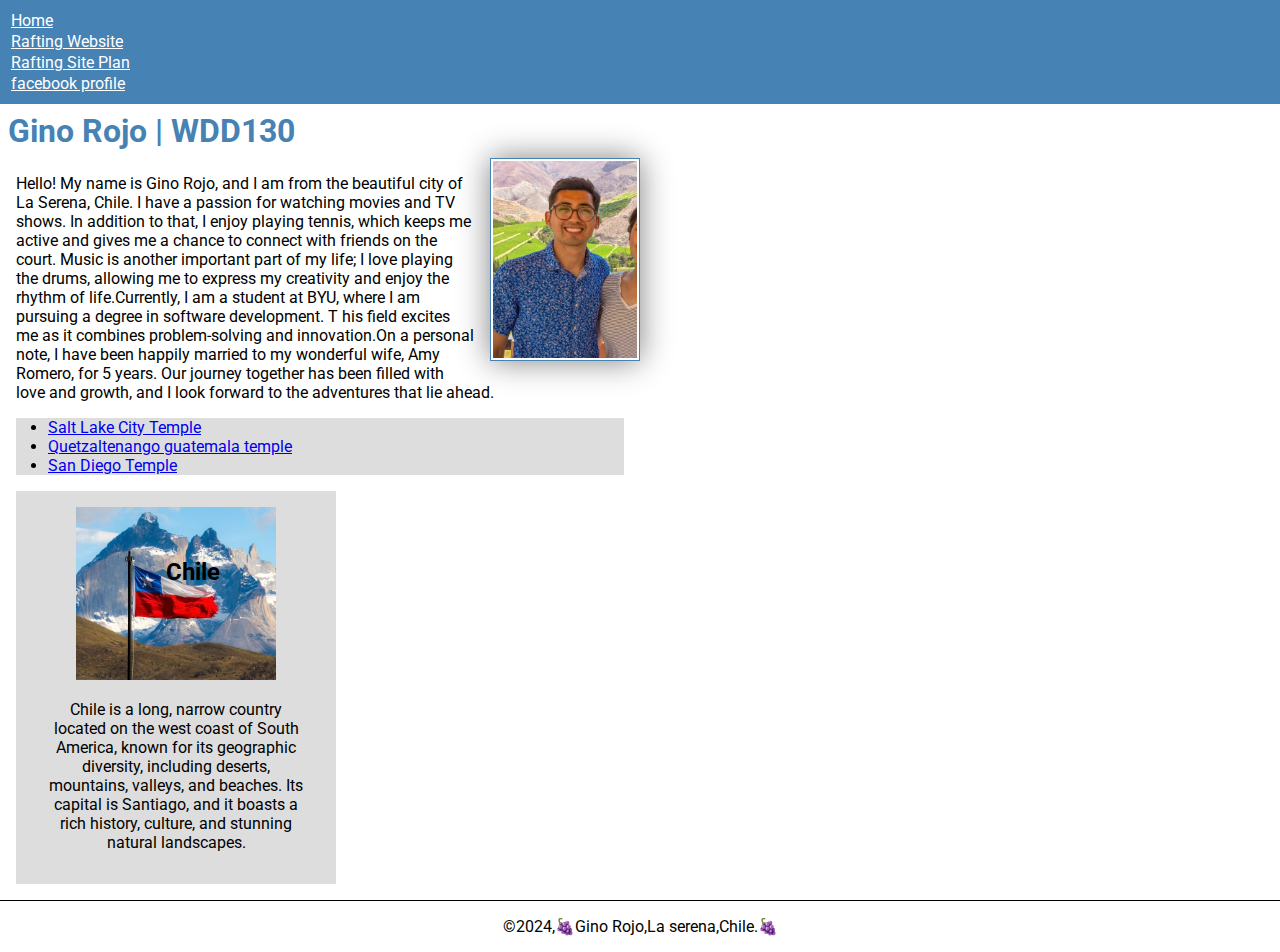
<file: index.html>
<!DOCTYPE html>
<html lang="en">

<head>
    <meta charset="UTF-8">
    <meta name="viewport" content="width=device-width, initial-scale=1.0">
    <title>Gino Rojo | WDD130</title>
    <meta name="description" content="Gino Rojo,wdd130,introduction of myself ">
    <meta name="author" content="Gino Rojo">
    <link rel="stylesheet" href="styles/styles.css">
    <link rel="preconnect" href="https://fonts.googleapis.com">
    <link rel="preconnect" href="https://fonts.gstatic.com" crossorigin>
    <link href="https://fonts.googleapis.com/css2?family=Roboto:i&display=swap" rel="stylesheet">
    
</head>

<body>
    <header>
        <nav>
            <a href="#">Home</a>
            <a href="https://ginorojo.github.io/wdd130/wwr/about.html">Rafting Website</a>
            <a href="wwr/site-plan-rafting.html">Rafting Site Plan</a>
            <a href="https://www.facebook.com/share/z1CwRTjZQ7RRvPzu/?mibextid=LQQJ4d">facebook profile</a>
        </nav>
    </header>
    <main>
        <h1>Gino Rojo | WDD130</h1>
        <img src="images/profile.jpg" widht="200" alt="Hello,my name is Gino Rojo">
        <p>Hello! My name is Gino Rojo, and I am from the beautiful city of La Serena, Chile.
         I have a passion for watching movies and TV shows. In addition to that, I enjoy playing tennis,
         which keeps me active and gives me a chance to connect with friends on the court. Music is another important part of my life; I love playing the drums, 
         allowing me to express my creativity and enjoy the rhythm of life.Currently, I am a student at BYU, where I am pursuing a degree in software development. 
T        his field excites me as it combines problem-solving and innovation.On a personal note, I have been happily married to my wonderful wife, Amy Romero, for 5 years. 
         Our journey together has been filled with love and growth, and I look forward to the adventures that lie ahead.</p>

        <ul class="box indent">
            <li><a href="https://www.churchofjesuschrist.org/temples/details/salt-lake-temple?lang=eng" target="_blank">Salt Lake City Temple </a></li>
            <li><a href="https://www.churchofjesuschrist.org/temples/details/quetzaltenango-guatemala-temple?lang=eng" target="_blank">Quetzaltenango guatemala temple</a></li>
            <li><a href="https://www.churchofjesuschrist.org/temples/details/san-diego-california-temple?lang=eng" target="_blank">San Diego Temple </a></li>
            

        </ul>
    </main>
    <aside class="box">
        <h2>Chile</h2>
        <img src="images/chilewdd130.jpg" alt="Torres del Paine" width="200">
        <p>Chile is a long, narrow country located on the west coast of South America, known for its geographic diversity, 
        including deserts, mountains, valleys, and beaches. Its capital is Santiago, and it boasts a rich history, 
        culture, and stunning natural landscapes.</p>
    </aside>
    <footer>
        <p>©2024,🍇Gino Rojo,La serena,Chile.🍇</p>
    </footer>
</body>
    <!-- 07/10/2024 -->
</html>
</file>
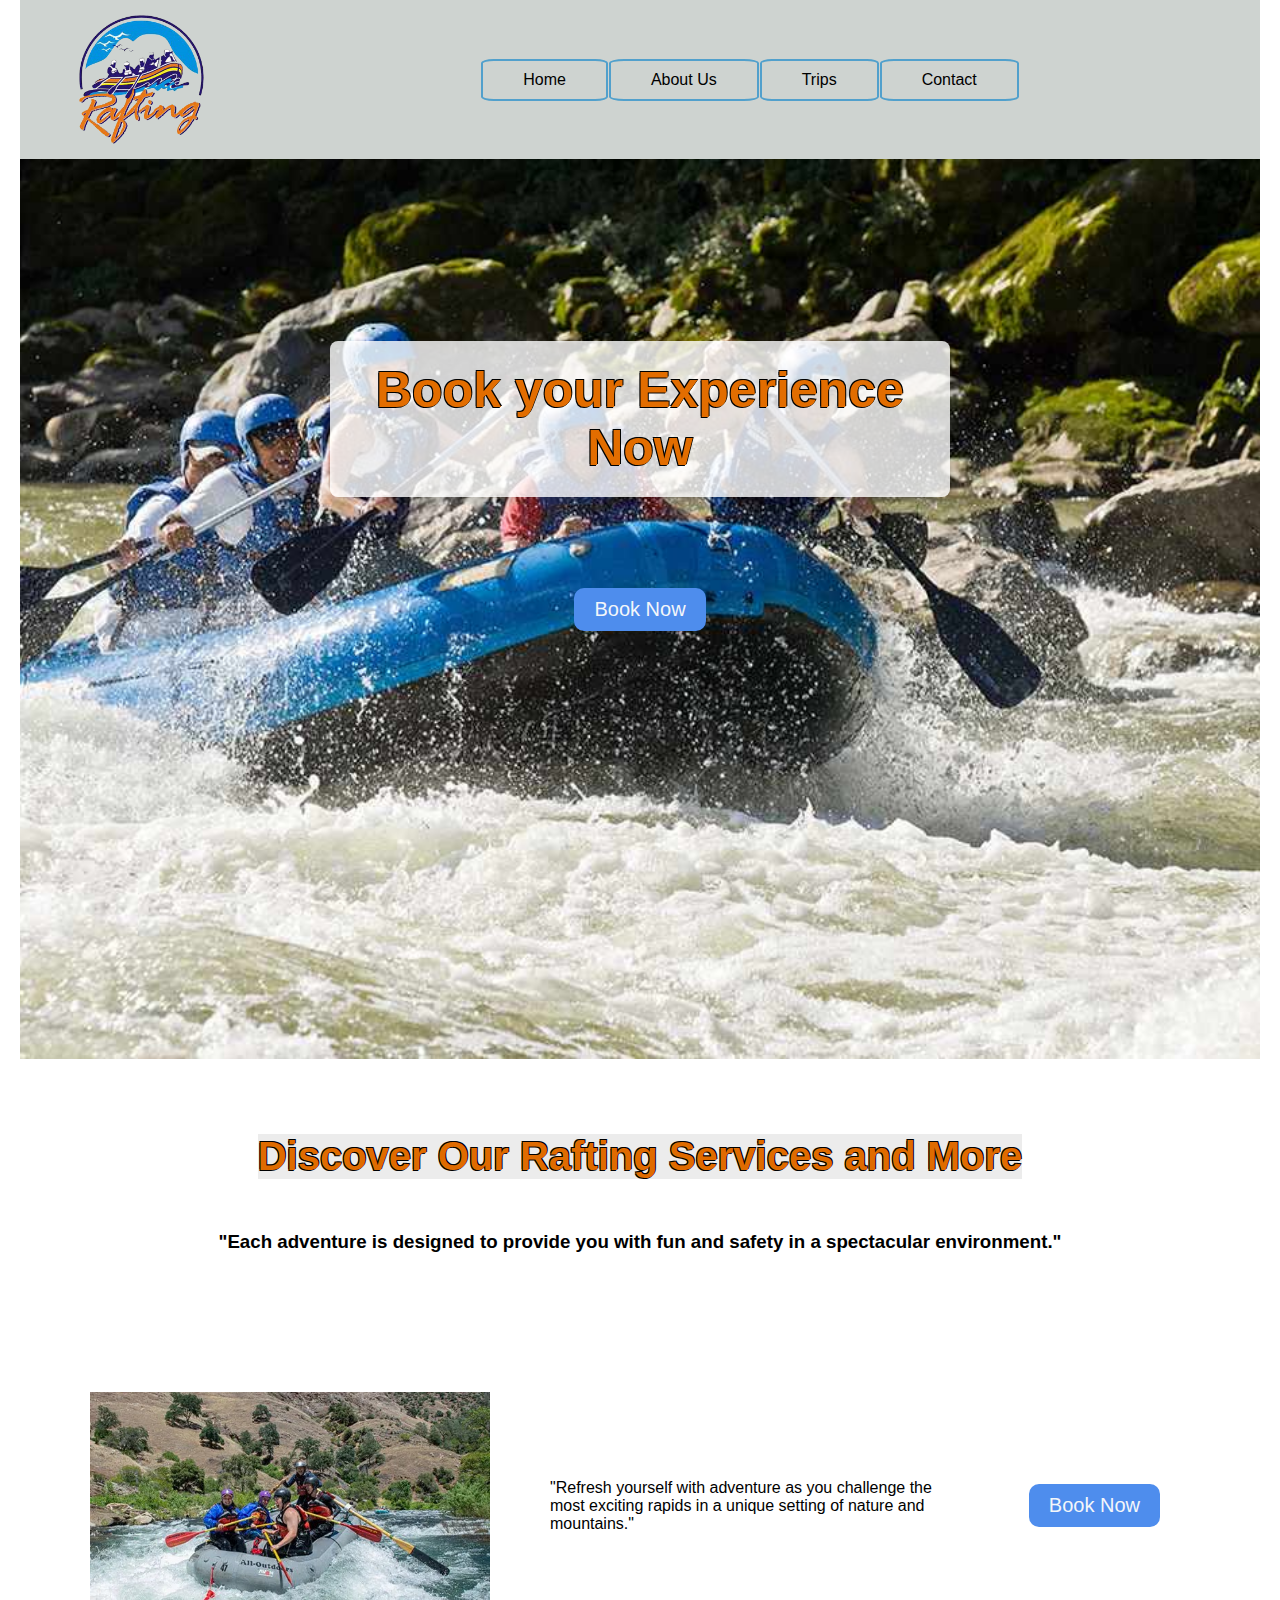
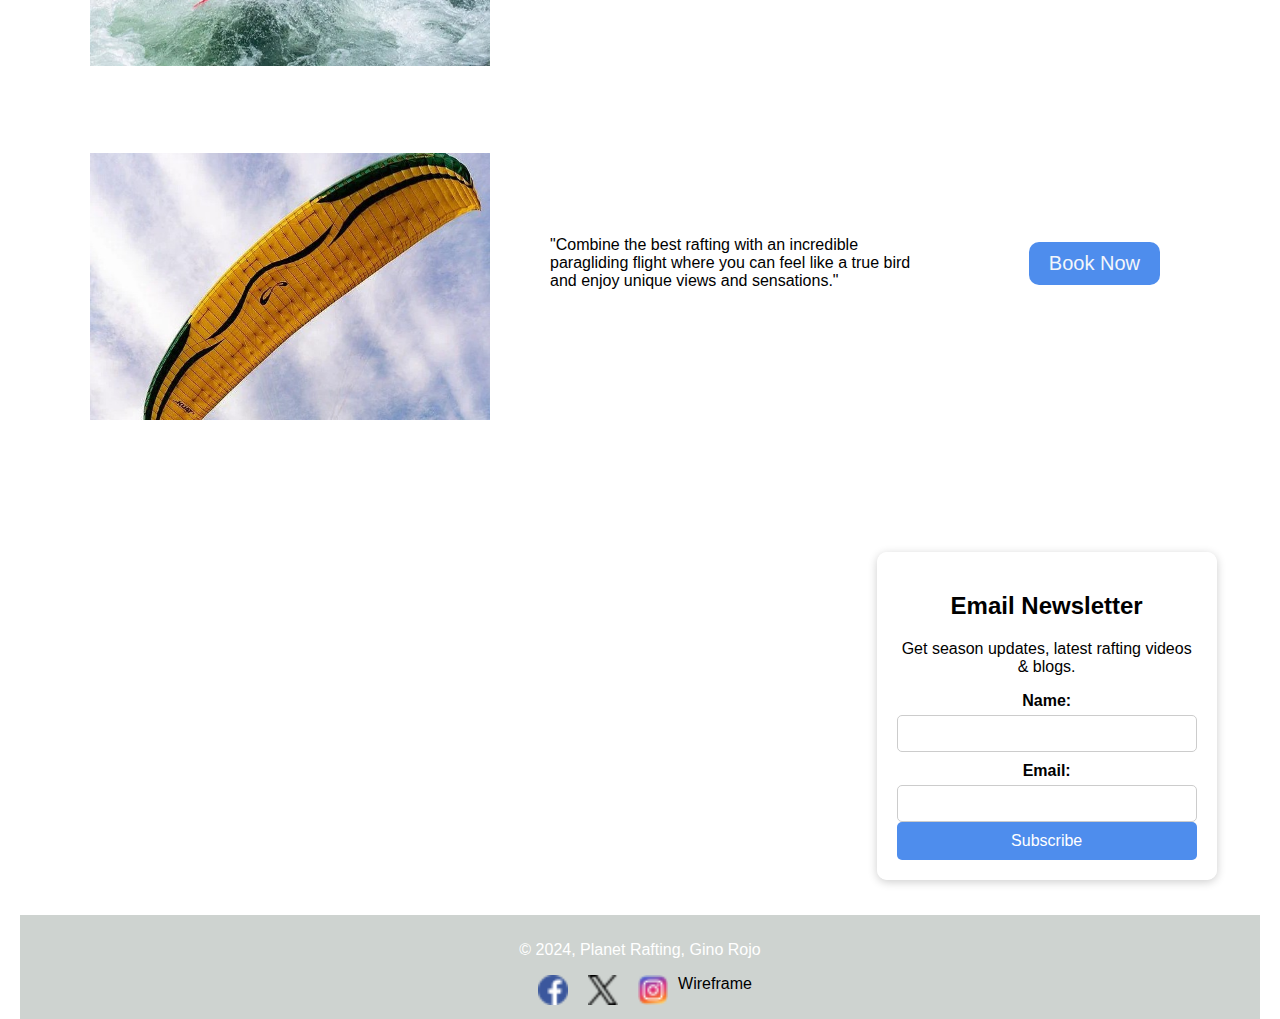
<file: wwr/index.html>
<!DOCTYPE html>
<html lang="en">
<head>
    <meta charset="UTF-8">
    <meta name="viewport" content="width=device-width, initial-scale=1.0">
    <title>Home - Planet Rafting</title>
    <meta name="description" content="Embark on an exciting rafting adventure and discover the beauty of nature while enjoying the adrenaline. Book your trip today and experience the thrill!">
    <meta name="author" content="Gino Rojo">

    <link rel="stylesheet" href="styles/rafting.css">
    <link rel="preconnect" href="https://fonts.googleapis.com">
    <link rel="preconnect" href="https://fonts.gstatic.com" crossorigin>
    <link href="https://fonts.googleapis.com/css2?family=Montserrat:ital,wght@0,100..900;1,100..900&display=swap" rel="stylesheet">
</head>
<body>
    <header>
        <div class="container1">
            <img src="images/rafinglogo.png" width="200" alt="Planet Rafting logo">
            <div class="flex-container-links">
                <nav>
                    <ul>
                        <li><a href="index.html">Home</a></li>
                        <li><a href="about.html">About Us</a></li>
                        <li><a href="trips.html">Trips</a></li>
                        <li><a href="contact.html">Contact</a></li>
                    </ul>
                </nav>
            </div>
        </div>
    </header>

    <main>
        <div class="hero">
            <img src="images/hero(2).jpg" alt="Scenic view of rafting">
            <div class="title-hero">
                <h1>Book your Experience Now</h1>
                <ul class="link-book">
                    <li><a href="trips.html">Book Now</a></li>
                </ul>
            </div>
        </div>

        <section>
            <div class="titles">
                <h2>Discover Our Rafting Services and More</h2>
                <h3>"Each adventure is designed to provide you with fun and safety in a spectacular environment."</h3>
            </div>
        </section>

        <div>
            <div class="trips-grid"> 
                <div class="index1">
                    <img src="images/index1.jpg" alt="rafting">
                </div>
                <div class="description-index1">
                    <p>"Refresh yourself with adventure as you challenge the most exciting rapids in a unique setting of nature and mountains."</p>
                </div>
                <ul class="link-book1">
                    <li><a href="trips.html">Book Now</a></li>
                </ul>
        
                <div class="index2">
                    <img src="images/index2.jpg" alt="parapente">
                </div>
                <div class="description-index2">
                    <p>"Combine the best rafting with an incredible paragliding flight where you can feel like a true bird and enjoy unique views and sensations."</p>
                </div>
                <ul class="link-book2">
                    <li><a href="trips.html">Book Now</a></li>      
                </ul>
            </div>
        </div>
        <section>
            <div class="grid-container"> 
                <div class="form-container">
                    <h2>Email Newsletter</h2>
                    <p>Get season updates, latest rafting videos & blogs.</p>
                    <form action="#" method="POST">
                        <label for="name">Name:</label>
                        <input type="text" id="name" name="name" required>

                        <label for="email">Email:</label>
                        <input type="email" id="email" name="email" required>
                        
                        <button type="submit" class="submit-button">Subscribe</button>
                    </form>
                </div>
            </div>
        </section>
    </main>
    <footer>
        <p>&copy; 2024, Planet Rafting, Gino Rojo</p>
        <nav class="sociallinks">
            <a href="https://facebook.com">
                <img src="images/facebook.png" alt="Facebook logo">
            </a>
            <a href="https://twitter.com">
                <img src="images/twiter.png" alt="Twitter logo">
            </a>
            <a href="https://instagram.com">
                <img src="images/instagram.png" alt="Instagram logo">
            </a>
            <a href="https://app.moqups.com/s09Nw5PIODQzaQExRyfHDSuscr9YP9DH/view/page/a71796713" target="_blank">
                Wireframe
            </a>
        </nav>
    </footer>
</body>
</html>
</file>
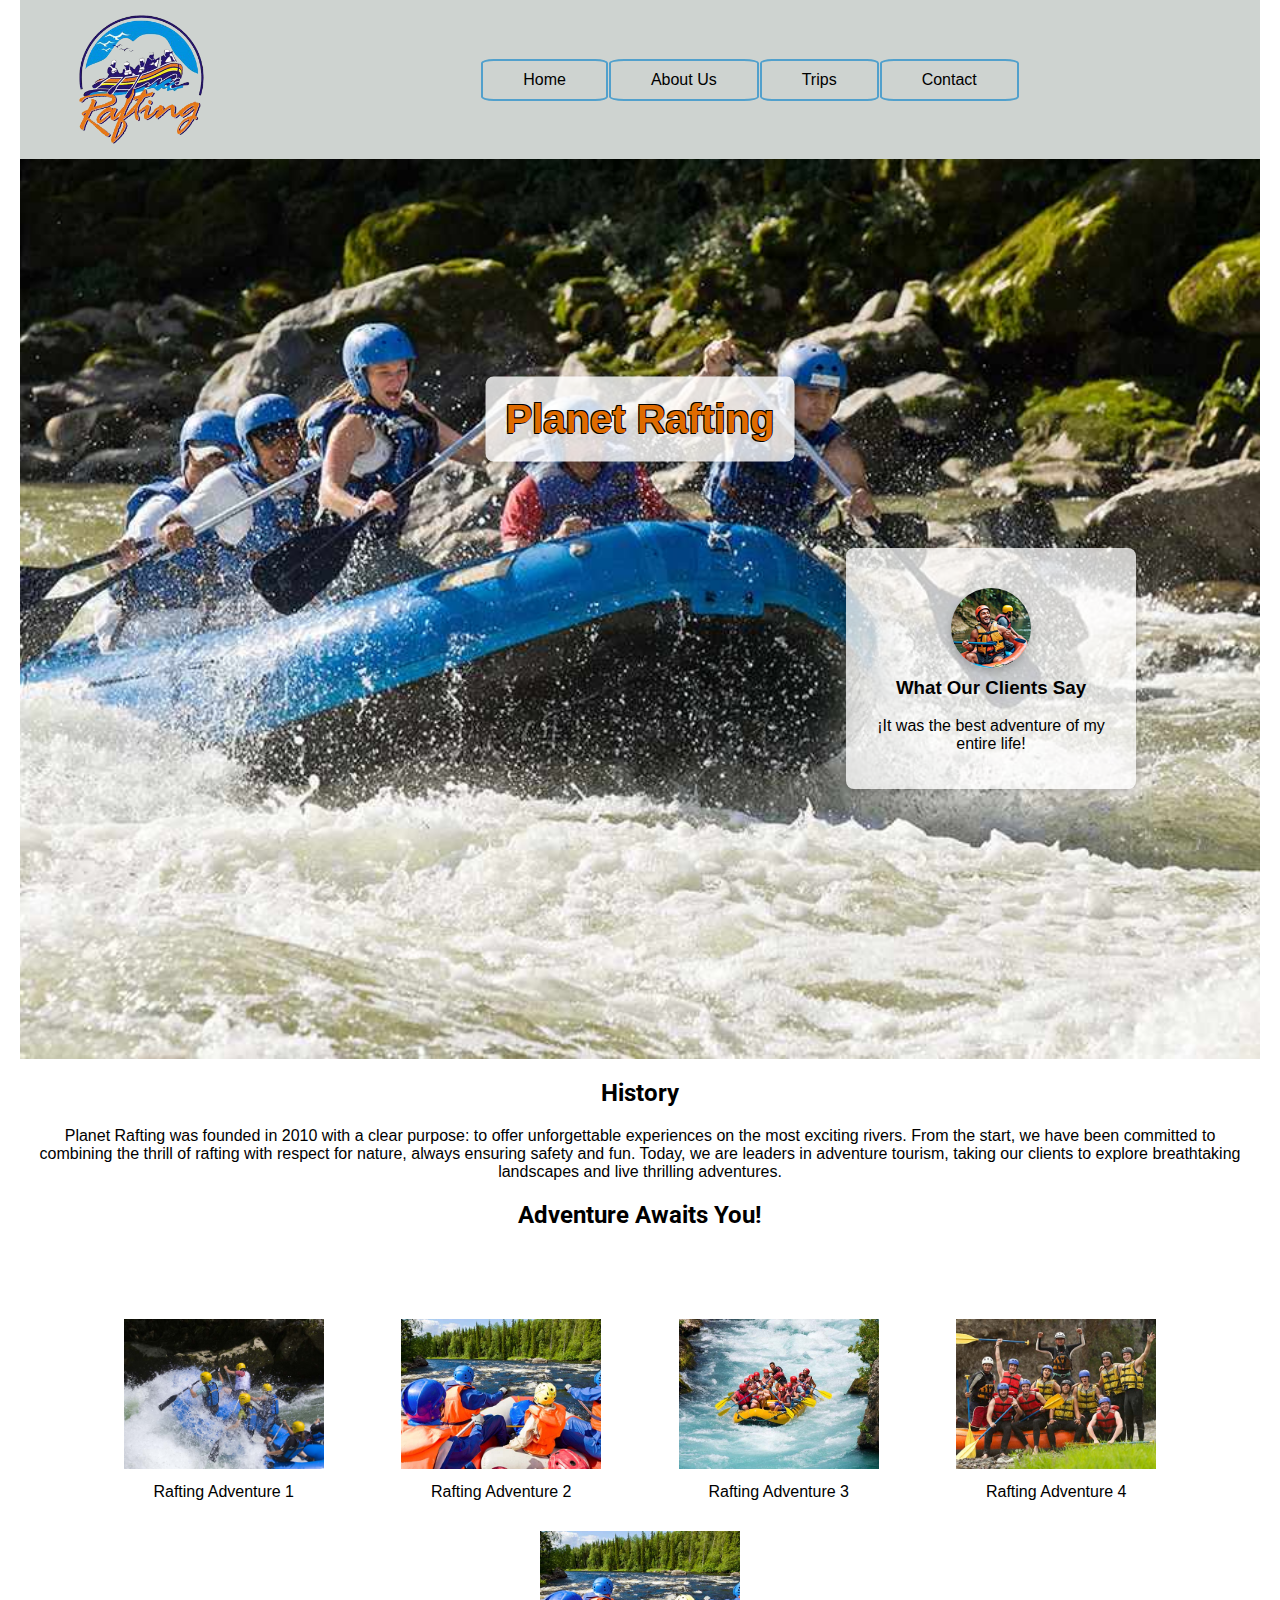
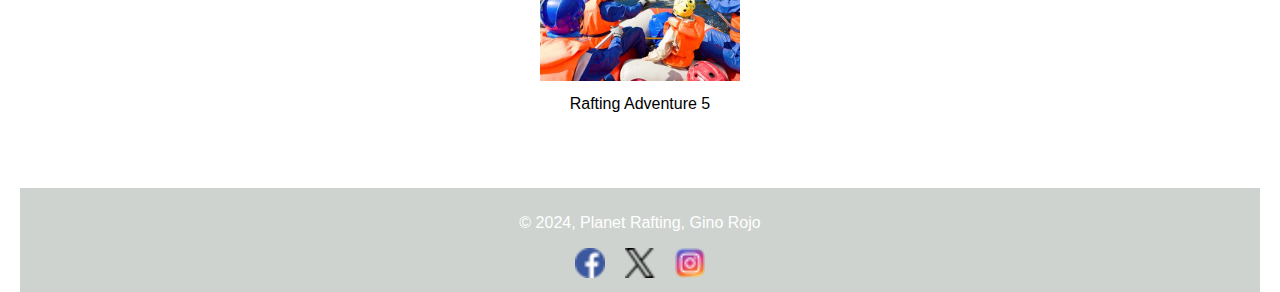
<file: wwr/about.html>
<!DOCTYPE html>
<html lang="en">
<head>
    <meta charset="UTF-8">
    <meta name="viewport" content="width=device-width, initial-scale=1.0">
    <title>Planet Rafting - About Us</title>
    <meta name="description" content="Planet Rafting offers exciting river adventures. Learn more about us and our history on our 'About Us' page">
    <meta name="author" content="Gino Rojo">

    <link rel="stylesheet" href="styles/rafting.css">
    <link rel="preconnect" href="https://fonts.googleapis.com">
    <link rel="preconnect" href="https://fonts.gstatic.com" crossorigin>
    <link href="https://fonts.googleapis.com/css2?family=Roboto:wght@100;400&display=swap" rel="stylesheet">
    <link href="https://fonts.googleapis.com/css2?family=Mate:ital@0;1&family=Roboto:ital,wght@0,100;0,300;0,400;0,500;0,700;0,900;1,100;1,300;1,400;1,500;1,700;1,900&display=swap" rel="stylesheet">
    
</head>
<body>
    <header>
        <div class="container1">
            <img src="images/rafinglogo.png" width="200" alt="Planet Rafting logo">
            <div class="flex-container-links"> <!-- Cambié a minúsculas para la convención de nombres -->
                <nav>
                    <ul>
                        <li><a href="index.html">Home</a></li>
                        <li><a href="about.html">About Us</a></li>
                        <li><a href="trips.html">Trips</a></li>
                        <li><a href="contact.html">Contact</a></li>
                    </ul>
                </nav>
            </div> <!-- Cerrando el div flex-container-links correctamente -->
        </div> <!-- Cerrando el div container1 -->
    </header>
    
    <main>
        <div class="hero">
            <img src="images/hero(2).jpg" alt="Scenic view of rafting">
            <h1>Planet Rafting</h1>
            <article>
                <img src="images/cliente(1).jpg" alt="Happy client enjoying rafting">
                <h3>What Our Clients Say</h3>
                <p>¡It was the best adventure of my entire life!</p>
            </article>
        </div>
        
        <section>
            <h2>History</h2>
            <p>Planet Rafting was founded in 2010 with a clear purpose: to offer unforgettable experiences on the most exciting rivers. 
               From the start, we have been committed to combining the thrill of rafting with respect for nature, 
               always ensuring safety and fun. Today, we are leaders in adventure tourism, taking our clients to explore
               breathtaking landscapes and live thrilling adventures.</p>
        </section>

        <section class="adventure">
            <h2>Adventure Awaits You!</h2>
            <div class="adventure-container"> <!-- Contenedor Flex -->
                <figure class="adventure-item">
                    <img src="images/rafting5.jpg" alt="Rafting adventure 1">
                    <figcaption>Rafting Adventure 1</figcaption>
                </figure>
                <figure class="adventure-item">
                    <img src="images/rafting2.jpg" alt="Rafting adventure 2">
                    <figcaption>Rafting Adventure 2</figcaption>
                </figure>
                <figure class="adventure-item">
                    <img src="images/rafting3.jpg" alt="Rafting adventure 3">
                    <figcaption>Rafting Adventure 3</figcaption>
                </figure>
                <figure class="adventure-item">
                    <img src="images/rafting4.jpg" alt="Rafting adventure 4">
                    <figcaption>Rafting Adventure 4</figcaption>
                </figure>
                <figure class="adventure-item">
                    <img src="images/rafting2.jpg" alt="Rafting adventure 5">
                    <figcaption>Rafting Adventure 5</figcaption>
                </figure>
            </div>
        </section>
    </main>
    
    <footer>
        <p>&copy; 2024, Planet Rafting, Gino Rojo</p>
        <nav class="sociallinks">
            <a href="https://facebook.com">
                <img src="images/facebook.png" alt="Facebook logo">
            </a>
            <a href="https://twitter.com">
                <img src="images/twiter.png" alt="Twitter logo">
            </a>
            <a href="https://instagram.com">
                <img src="images/instagram.png" alt="Instagram logo">
            </a>
        </nav>
    </footer>
</body>
</html>
</file>
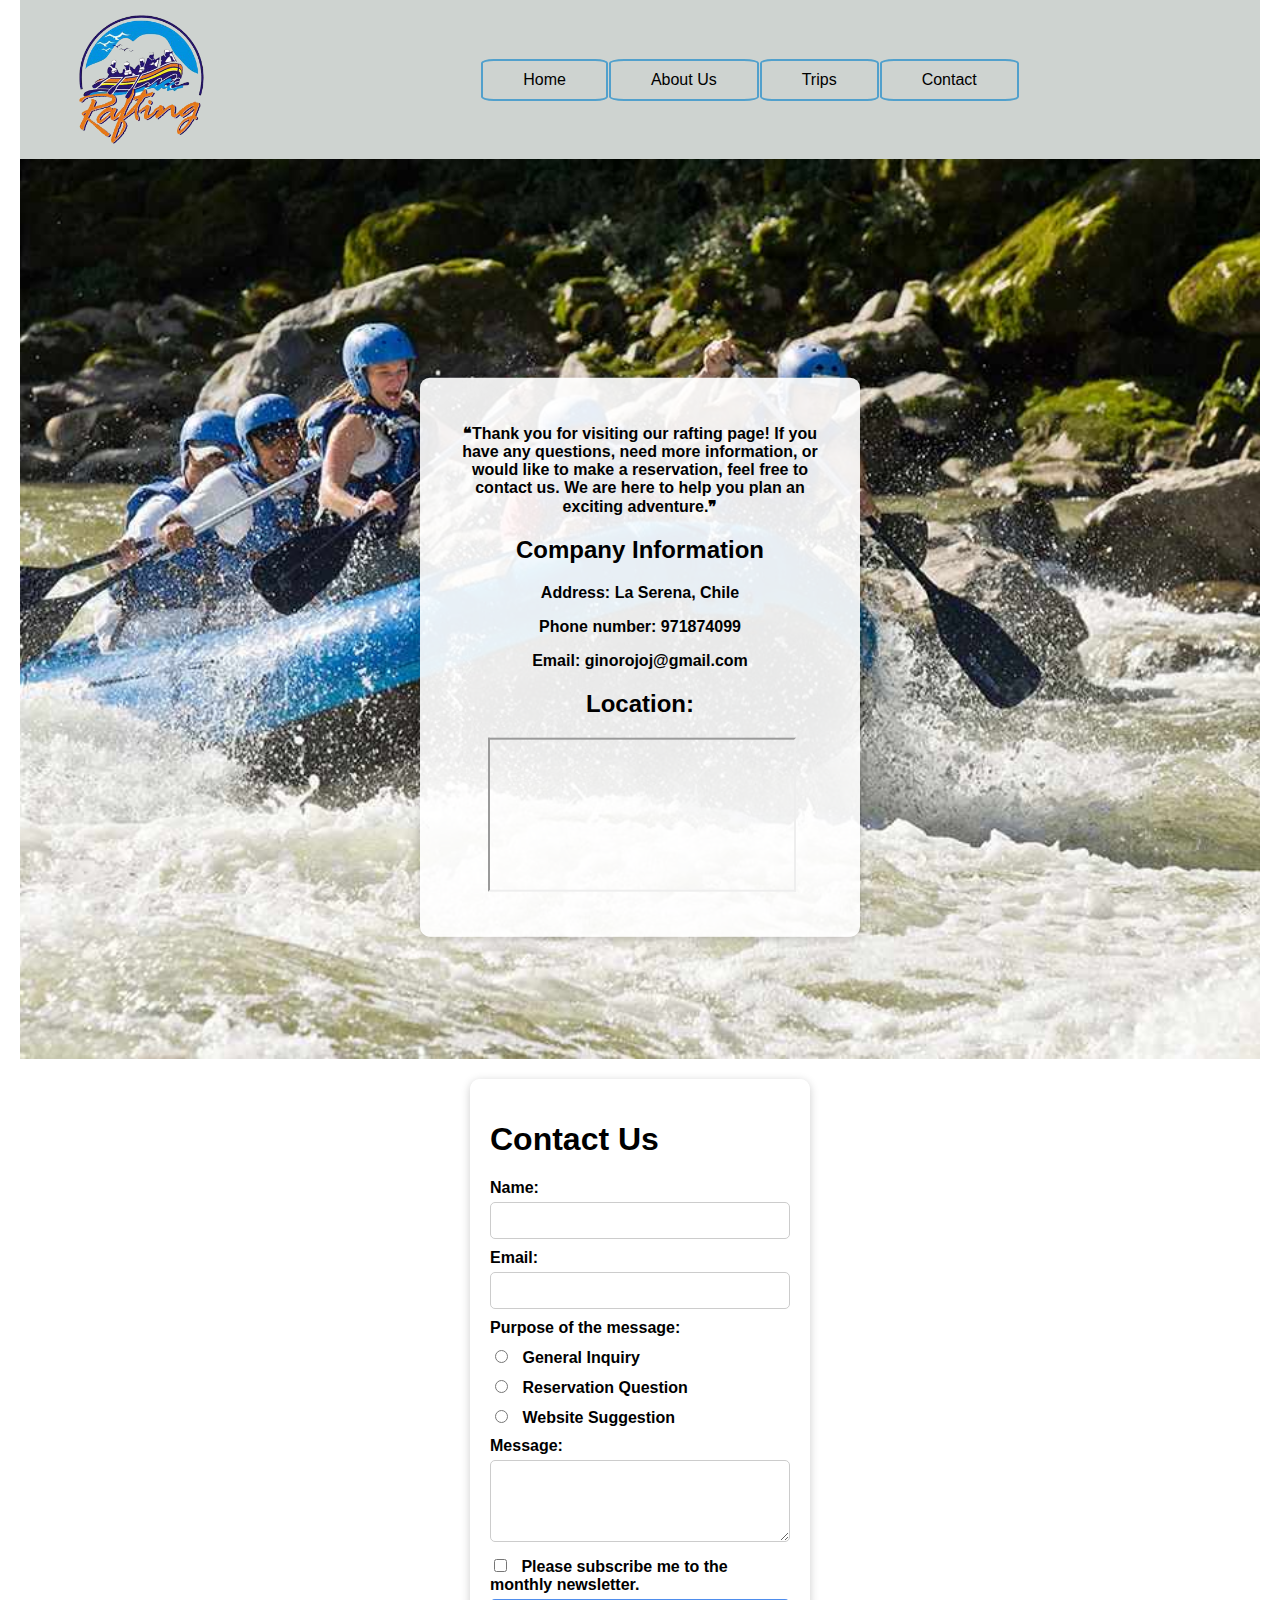
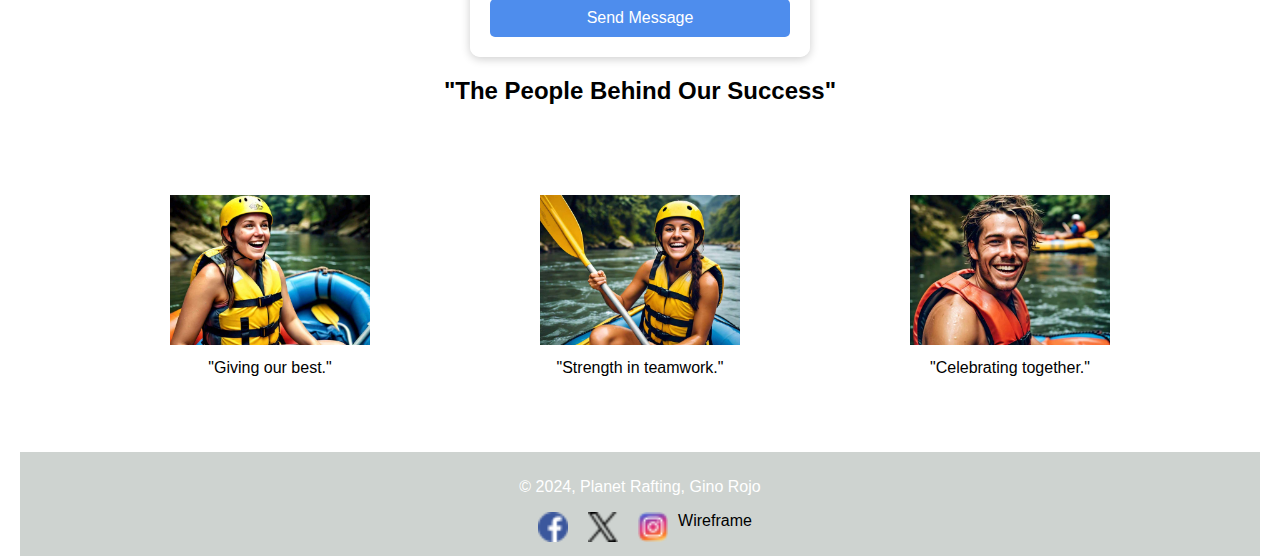
<file: wwr/contact.html>
<!DOCTYPE html>
<html lang="en">
<head>
    <meta charset="UTF-8">
    <meta name="viewport" content="width=device-width, initial-scale=1.0">
    <title>Contact - Planet Rafting</title>
    <meta name="description" content="Thank you for visiting our rafting page! If you have any questions, need more information, or would like to make a reservation, feel free to contact us. We are here to help you plan an exciting adventure.">
    <meta name="author" content="Gino Rojo">

    <link rel="stylesheet" href="styles/rafting.css">
    <link rel="preconnect" href="https://fonts.googleapis.com">
    <link rel="preconnect" href="https://fonts.gstatic.com" crossorigin>
    <link href="https://fonts.googleapis.com/css2?family=Montserrat:ital,wght@0,100..900;1,100..900&display=swap" rel="stylesheet">
</head>
<body>
    <header>
        <div class="container1">
            <img src="images/rafinglogo.png" width="200" alt="Planet Rafting logo">
            <div class="flex-container-links">
                <nav>
                    <ul>
                        <li><a href="index.html">Home</a></li>
                        <li><a href="about.html">About Us</a></li>
                        <li><a href="trips.html">Trips</a></li>
                        <li><a href="contact.html">Contact</a></li>
                    </ul>
                </nav>
            </div>
        </div>
    </header>
    
    <main>
        <div class="hero">
            <img src="images/hero(2).jpg" alt="Scenic view of rafting">
        </div>

        <div class="information">
            <section>
                <article>
                    <P>❝Thank you for visiting our rafting page! If you have any questions, need more information, or would like to make a reservation, feel free to contact us. We are here to help you plan an exciting adventure.❞
                    <h2>Company Information</h2>   
                    <p>Address: La Serena, Chile</p>
                    <p>Phone number: 971874099</p>
                    <p>Email: ginorojoj@gmail.com</p>
                </article>
                <h2>Location:</h2>
                <div class="map">
                    <iframe 
                        src="https://www.google.com/maps/embed?pb=!1m14!1m8!1m3!1d37235.34179571583!2d-71.24661462306447!3d-29.884386687957004!3m2!1i1024!2i768!4f13.1!3m3!1m2!1s0x9691b58752bdd4df%3A0xdee5696a9e50b108!2sCondominio%20Mistral%20III!5e0!3m2!1ses!2scl!4v1729226555588!5m2!1ses!2scl" 
                        width="600" 
                        height="450" 
                        allowfullscreen 
                        loading="lazy" 
                        referrerpolicy="no-referrer-when-downgrade">
                    </iframe>
                </div>
            </section>
        </div>

        <!-- Contact form starts here -->
        <div class="form-container">
            <h1>Contact Us</h1>
            <form action="#" method="POST">
                <label for="name">Name:</label>
                <input type="text" id="name" name="name" required>

                <label for="email">Email:</label>
                <input type="email" id="email" name="email" required>

                <label>Purpose of the message:</label>
                <label>
                    <input type="radio" id="general-inquiry" name="purpose" value="General Inquiry" required> General Inquiry
                </label>
                <label>
                    <input type="radio" id="reservation-question" name="purpose" value="Reservation Question"> Reservation Question
                </label>
                <label>
                    <input type="radio" id="website-suggestion" name="purpose" value="Website Suggestion"> Website Suggestion
                </label>

                <label for="message">Message:</label>
                <textarea id="message" name="message" rows="4" required></textarea>

                <label for="subscribe">
                    <input type="checkbox" id="subscribe" name="subscribe"> Please subscribe me to the monthly newsletter.
                </label>

                <button type="submit" class="submit-button">Send Message</button>
            </form>
        </div>
        <!-- Contact form ends here -->

        <section class="adventure">
            <h2>"The People Behind Our Success"</h2>
            <div class="adventure-container">
                <figure class="adventure-item">
                    <img src="images/trabajador_feliz1.jpg" alt="Rafting adventure 1">
                    <figcaption>"Giving our best."</figcaption>
                </figure>
                <figure class="adventure-item">
                    <img src="images/trabajador_feliz2.jpg" alt="Rafting adventure 2">
                    <figcaption>"Strength in teamwork."</figcaption>
                </figure>
                <figure class="adventure-item">
                    <img src="images/trabajador_feliz3.jpg" alt="Rafting adventure 3">
                    <figcaption>"Celebrating together."</figcaption>
                </figure>
            </div>
        </section>

    </main>
    
    <footer>
        <p>&copy; 2024, Planet Rafting, Gino Rojo</p>
        <nav class="sociallinks">
            <a href="https://facebook.com">
                <img src="images/facebook.png" alt="Facebook logo">
            </a>
            <a href="https://twitter.com">
                <img src="images/twiter.png" alt="Twitter logo">
            </a>
            <a href="https://instagram.com">
                <img src="images/instagram.png" alt="Instagram logo">
            </a>
            <a href="https://app.moqups.com/s09Nw5PIODQzaQExRyfHDSuscr9YP9DH/view/page/a71796713" target="_blank">
                Wireframe
            </a>
        </nav>
    </footer>
</body>
</html>
</file>
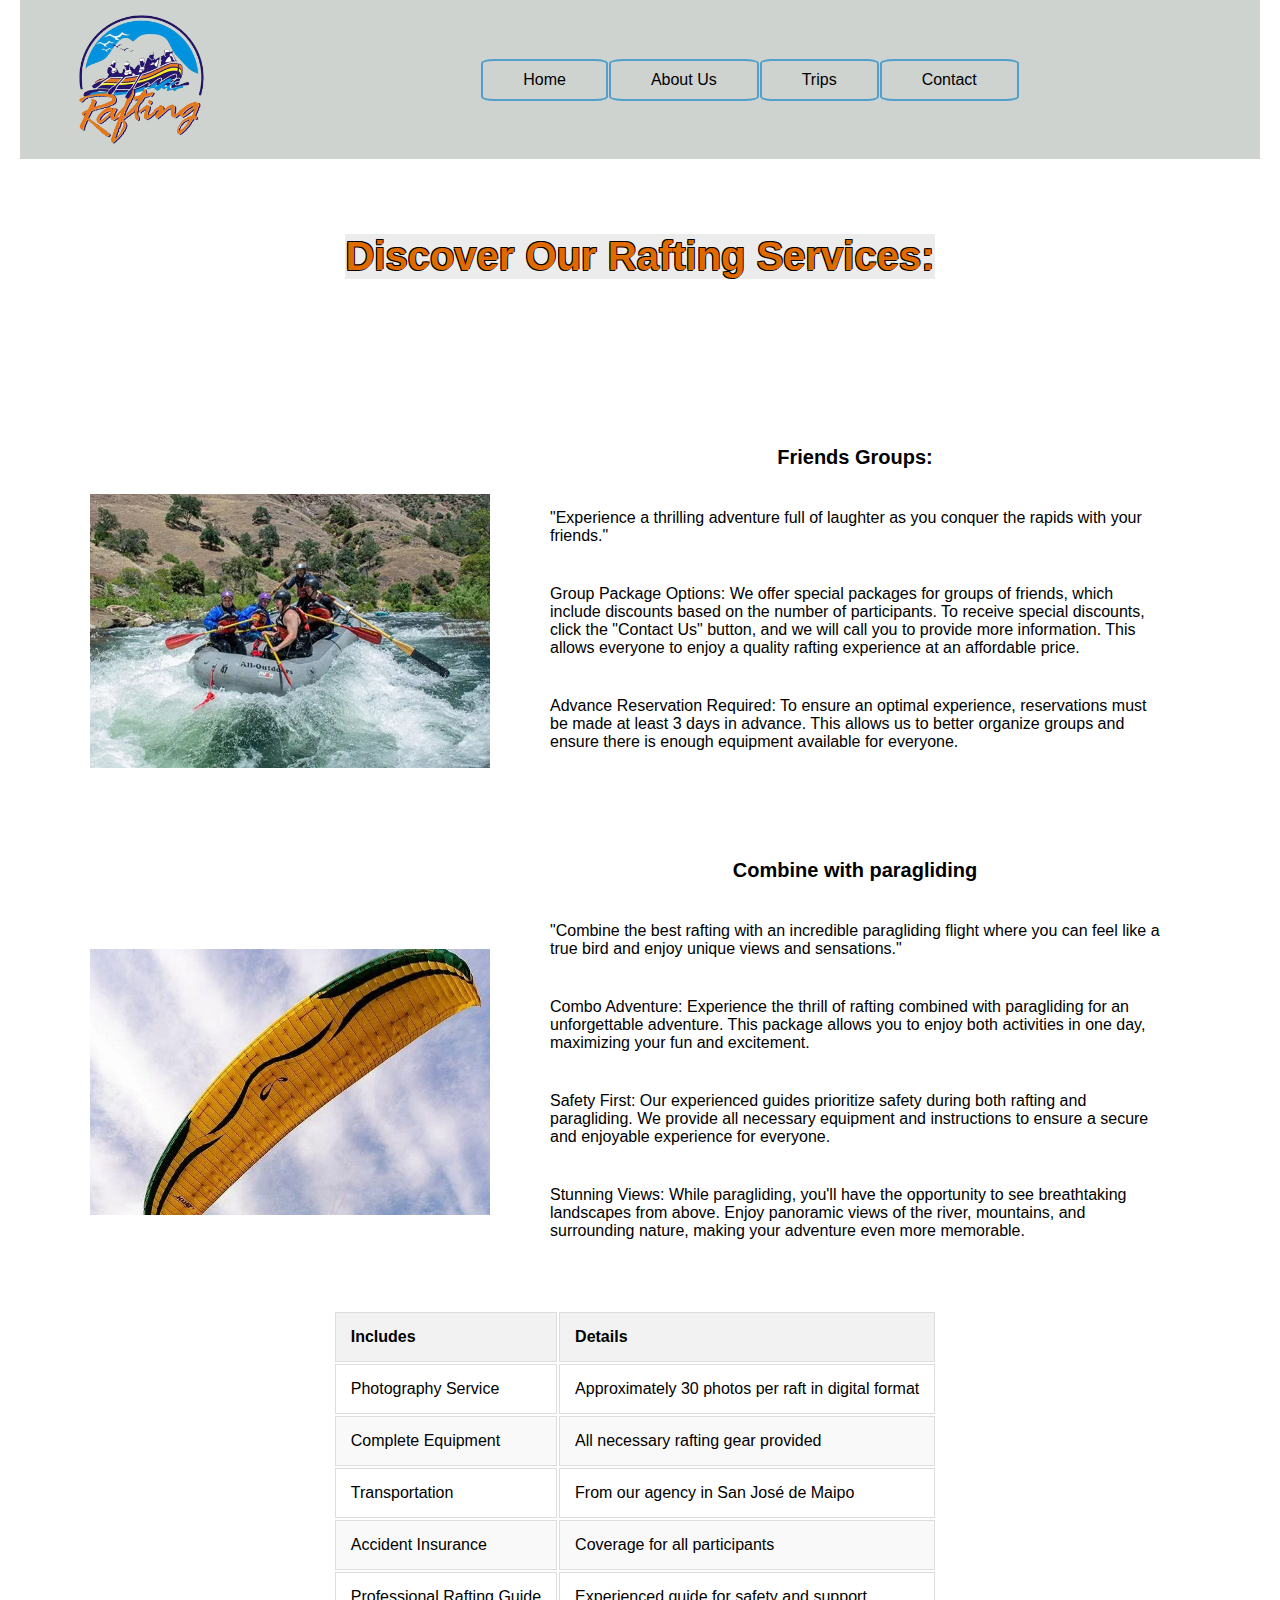
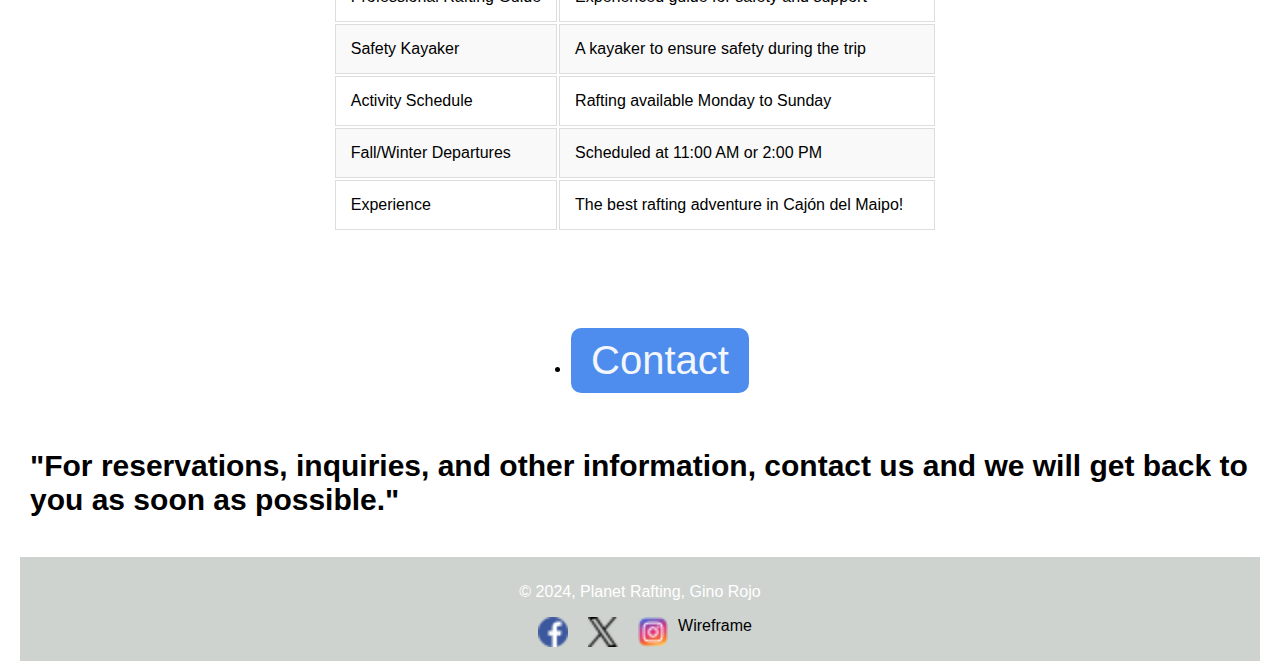
<file: wwr/trips.html>
<!DOCTYPE html>
<html lang="en">
<head>
    <meta charset="UTF-8">
    <meta name="viewport" content="width=device-width, initial-scale=1.0">
    <title>Trips - Planet Rafting</title>
    <meta name="description" content="Embark on an unforgettable journey down some of the most scenic rivers">
    <meta name="author" content="Gino Rojo">

    <link rel="stylesheet" href="styles/rafting.css">
    <link rel="preconnect" href="https://fonts.googleapis.com">
    <link rel="preconnect" href="https://fonts.gstatic.com" crossorigin>
    <link href="https://fonts.googleapis.com/css2?family=Montserrat:ital,wght@0,100..900;1,100..900&display=swap" rel="stylesheet">
</head>
<body>
    <header>
        <div class="container1">
            <img src="images/rafinglogo.png" width="200" alt="Planet Rafting logo">
            <div class="flex-container-links">
                <nav>
                    <ul>
                        <li><a href="index.html">Home</a></li>
                        <li><a href="about.html">About Us</a></li>
                        <li><a href="trips.html">Trips</a></li>
                        <li><a href="contact.html">Contact</a></li>
                    </ul>
                </nav>
            </div>
        </div>
    </header>

    <main>
        <section>
            <div class="titles">
                <h2>Discover Our Rafting Services:</h2>
            </div>
        </section>

        <div class="trips-grid"> 
            <div class="index1">
                <img src="images/index1.jpg" alt="rafting">
            </div>
            <div class="description-index1">
                <h3>Friends Groups:</h3>
                <p>"Experience a thrilling adventure full of laughter as you conquer the rapids with your friends."</p>
                <p>Group Package Options: We offer special packages for groups of friends, which include discounts based on the number of participants. To receive special discounts, click the "Contact Us" button, and we will call you to provide more information. This allows everyone to enjoy a quality rafting experience at an affordable price.</p>
                <p>Advance Reservation Required: To ensure an optimal experience, reservations must be made at least 3 days in advance. This allows us to better organize groups and ensure there is enough equipment available for everyone.</p>
            </div>

            <div class="table1">
                <table>
                    <thead>
                        <tr>
                            <th>Includes</th>
                            <th>Details</th>
                         </tr>
                    </thead>
                    <tbody>
                        <tr>
                            <td>Photography Service</td>
                            <td>Approximately 30 photos per raft in digital format</td>
                        </tr>
                        <tr>
                            <td>Complete Equipment</td>
                            <td>All necessary rafting gear provided</td>
                        </tr>
                        <tr>
                            <td>Transportation</td>
                            <td>From our agency in San José de Maipo</td>
                        </tr>
                        <tr>
                            <td>Accident Insurance</td>
                            <td>Coverage for all participants</td>
                        </tr>
                        <tr>
                            <td>Professional Rafting Guide</td>
                            <td>Experienced guide for safety and support</td>
                        </tr>
                        <tr>
                            <td>Safety Kayaker</td>
                            <td>A kayaker to ensure safety during the trip</td>
                        </tr>
                        <tr>
                            <td>Activity Schedule</td>
                            <td>Rafting available Monday to Sunday</td>
                        </tr>
                        <tr>
                            <td>Fall/Winter Departures</td>
                            <td>Scheduled at 11:00 AM or 2:00 PM</td>
                        </tr>
                        <tr>
                            <td>Experience</td>
                            <td>The best rafting adventure in Cajón del Maipo!</td>
                        </tr>
                    </tbody>
                </table>
            </div>       
            
            <div class="index2">
                <img src="images/index2.jpg" alt="parapente">
            </div>
            <div class="description-index2">
                <h3>Combine with paragliding</h3>
                <p>"Combine the best rafting with an incredible paragliding flight where you can feel like a true bird and enjoy unique views and sensations."</p>
                <p>Combo Adventure: Experience the thrill of rafting combined with paragliding for an unforgettable adventure. This package allows you to enjoy both activities in one day, maximizing your fun and excitement.</p>
                <p>Safety First: Our experienced guides prioritize safety during both rafting and paragliding. We provide all necessary equipment and instructions to ensure a secure and enjoyable experience for everyone.</p>
                <p>Stunning Views: While paragliding, you'll have the opportunity to see breathtaking landscapes from above. Enjoy panoramic views of the river, mountains, and surrounding nature, making your adventure even more memorable.</p>
            </div>
        </div>

        <article>
            <div class="contactbottom">
                <ul class="link-trip">
                    <li><a href="contact.html">Contact</a></li>  
                </ul>
            </div>
            <div class="text-contact">
                <h3>"For reservations, inquiries, and other information, contact us and we will get back to you as soon as possible."</h3>
            </div>
        </article>
    </main>

    <footer>
        <p>&copy; 2024, Planet Rafting, Gino Rojo</p>
        <nav class="sociallinks">
            <a href="https://facebook.com">
                <img src="images/facebook.png" alt="Facebook logo">
            </a>
            <a href="https://twitter.com">
                <img src="images/twiter.png" alt="Twitter logo">
            </a>
            <a href="https://instagram.com">
                <img src="images/instagram.png" alt="Instagram logo">
            </a>
            <a href="https://app.moqups.com/s09Nw5PIODQzaQExRyfHDSuscr9YP9DH/view/page/a71796713" target="_blank">
                Wireframe
            </a>
        </nav>
    </footer>
</body>
</html>
</file>
<file: styles/styles.css>
*{
    margin:0;
    padding:0;
    box-sizing: border-box;
}

body{
    font-size: 16px;
    font-family:Roboto,Arial, sans-serif;
}

nav{
    background-color: steelblue;
    padding: 10px;
}
nav a {
    color: white;
    display: block;
    padding: 1px;
}

h1 {
    color:steelblue;
    padding: .5rem;
}

main{
    max-width: 640px;
}

main img {
    width:150px;
    height: auto;
    border: 1px solid steelblue;
    padding: 2px;
    box-shadow: 0 0 30px gray;
    float: right;
    margin: 0 0 1rem 1rem;
}
p{
  margin: 1rem;  
}


aside{
    width:20rem;
    margin: 1rem;
    border: 1px solid rgba(0,0,0,0.2); /* 1 */
    padding: 1rem;
    background-color: #eeeeeefa;
    color: #333;
    text-align: center; 
}
aside{
    width: 20em;
    text-align: center;
    position: relative;
    }

aside img{
    width: 200px;
    height: auto;
}

aside h2{
    position: absolute;
    top: 67px;
    left: 150px;
}

footer {
    margin-top: 15px;
    border-top: 1px solid #000;
    text-align: center;
}
    
/* class Selectors */
.box{
    margin:1rem ;
    border:1px ;
    padding:1rem solid #000;
    background-color:#ddd;
    color: #000;
}

.indent{
   padding-left: 2rem; 
}
</file>
<file: wwr/styles/rafting.css>
:root {
    --color-principal: #007BFF; 
    --color-secundario: #FFD700; 
    --color-fondo: rgba(255, 255, 255, 0.749);
    --color-texto: hwb(0 0% 100%);
    --color-enlace: #007BFF; 
    --color-enlace-hover: #0056b3; 
}

body {
    font-family: Arial, sans-serif;
    margin: 0;
    padding: 0;
    margin-left: 20px; 
    margin-right: 20px;
}

a {
    color: var(--color-enlace);
    text-decoration: none;
}

a:hover {
    color: var(--color-enlace-hover);
}

.hero {
    position: relative; 
    width: 100%;
    height: 100vh;
    overflow: hidden; 
}

.hero img {
    position: absolute; 
    top: 50%; 
    left: 50%; 
    width: 100%; 
    height: 100%; 
    object-fit: cover; 
    z-index: -1; 
    transform: translate(-50%, -50%); 
}

.hero h1 {
    font-family:'Trebuchet MS', 'Lucida Sans Unicode', 'Lucida Grande', 'Lucida Sans', Arial, sans-serif;
    margin-top: 170px;
    color: #ff7b00e2;
    text-shadow:
     -1px -1px 0 black,  
         1px -1px 0 black,
        -1px  1px 0 black,
         0.01px  0.1px 0 black ;
    position: absolute;
    top: 10%; 
    left: 50%;
    transform: translate(-50%, -50%); 
    font-size: 2.5em;
    text-align: center;
    background-color: rgba(255, 255, 255, 0.8); 
    padding: 20px;
    border-radius: 8px;
    box-shadow: 0 4px 8px rgba(0, 0, 0, 0.2);
    transition: font-size 0.3s ease; 
}

.hero article {
    position: absolute;
    bottom: 30%;
    right: 10%;
    background-color: var(--color-fondo);
    padding: 20px;
    border-radius: 8px;
    box-shadow: 0 4px 8px rgba(0, 0, 0, 0.2);
    width: 250px; 
    text-align: center;
    z-index: 1; 
}

.hero article img {
    position: absolute;
    top: 40px; 
    left: 50%; 
    transform: translateX(-50%); 
    width: 80px; 
    height: 80px;
    border-radius: 50%; 
    box-shadow: 0 4px 8px rgba(0, 0, 0, 0.2); 
    z-index: 2; 
}

.hero h3 {
    top: 30px ;
    justify-content: center;
    padding-top: 90px;
}

.information {  
    max-width: 400px; 
    font-size: medium; 
    font-weight: bold; 
    text-align: center;
    position: absolute; 
    top: 73%; 
    left: 50%; 
    transform: translate(-50%, -50%); 
    background-color: rgba(255, 255, 255, 0.908); 
    padding: 30px 20px; 
    border-radius: 10px; 
    box-shadow: 0 2px 10px rgba(0, 0, 0, 0.2); 
}

.information h1 {
    font-size: xx-large;
    text-align: center; 
    margin: 20px 0; 
}

section {
    text-align: center;
    margin: 15px;
}

section img {
    width: 200px;
    height: 150px;
    object-fit: cover;
    margin: 10px;
}

.container1 {
    display: grid; 
    grid-template-columns: auto 1fr; 
    align-items: center; 
    gap: 20px; 
    padding: 10px 50px; 
    background-color: #b0b7b29d;
    justify-content: center;
}

.container1 img {
    max-width: 70%; 
    height: auto; 
}

nav {
    display: flex;
    justify-content: center; 
    
}

nav ul {
    list-style-type: none; 
    padding: 0; 
    margin: 0; 
    display: flex; 
    gap: 1px; 
}

nav li {
    border: 1px solid #409acbe2;
    border-width: 2px; 
    padding: 10px 40px; 
    border-radius: 10%;
}

nav a {
    color: #000000; 
    text-decoration: none; 
}

.adventure-container {
    padding: 50px;
    display: flex; 
    justify-content: space-around; 
    flex-wrap: wrap; 
}

.adventure-item {
    margin: 10px; 
    text-align: center; 
}

footer {
    text-align: center;
    padding: 10px;
    background-color: #b0b7b29d;
    color: white;
}

.sociallinks img {
    width: 30px; 
    margin: 0 10px; 
}

.container {
    display: flex; 
    justify-content: space-between; 
    padding: 20px; 
}

.information {
    flex: 1;
    margin-right: 20px; 
}

.map {
    display: grid;
    justify-content: center; 
    align-items: center; 
}

iframe {
    width: 100%; 
    height: auto; 
    max-width: 400px; 
}

.grid-container {
    display: grid;
    grid-template-columns: repeat(3, 1fr);
    grid-template-rows: auto;
    gap: 10px;
    

}

.form-container {

    grid-column: 3;
    grid-row: 3;
    max-width: 300px; 
    margin: 20px auto; 
    padding: 20px; 
    background-color: rgba(255, 255, 255, 0.9); 
    border-radius: 10px; 
    box-shadow: 0 2px 10px rgba(0, 0, 0, 0.2); 
}

h2 {
    text-align: center; 
    font-family: 'Roboto', sans-serif; 
}

label {
    display: block; 
    margin: 10px 0 5px; 
    font-weight: bold; 
}

input[type="text"],
input[type="email"],
textarea {
    width: 100%; 
    padding: 10px; 
    border: 1px solid #ccc; 
    border-radius: 5px; 
    box-sizing: border-box; 
}

input[type="radio"],
input[type="checkbox"] {
    margin-right: 10px; 
}

textarea {
    resize: vertical; 
}

.submit-button {
    display: block; 
    width: 100%; 
    padding: 10px; 
    background-color: #4e8ded;; 
    color: white; 
    border: none; 
    border-radius: 5px; 
    font-size: 16px; 
    cursor: pointer; 
    transition: background-color 0.3s; 
}

.submit-button:hover {
    background-color: #a5b0bc; 
}

@media (max-width: 768px) {
    .hero h1 {
        font-size: 1.8em; 
        padding: 10px; 
    }
    
    .information {
        top: 60%; 
        padding: 40px 20px; 
    }

.section img {
        width: 100px;
        height: auto;
    }
}


.title-hero h1{
    font-family:'Trebuchet MS', 'Lucida Sans Unicode', 'Lucida Grande', 'Lucida Sans', Arial, sans-serif;
    margin-top: 170px;
    color: #ff7b00e2;
    font-size: 50px;
    text-shadow:
     -1px -1px 0 black,  
         1px -1px 0 black,
        -1px  1px 0 black,
         0.01px  0.1px 0 black ;



}

.link-book,
.link-book1,
.link-book2 {
    list-style-type: none;
    padding: 0;           
    margin: 20px;            
}


.link-book{
   display: flex;
   justify-content: center;
   align-items: center;
   height:100px;
   margin-top: 400px;
}
.link-book a {
    display: inline-block;
    padding: 10px 20px;
    font-size: 20px;
    color: #f3f6fa;            /* Color del texto del enlace */
    text-decoration: none;
    background-color: #4e8ded;
    border-radius: 10px;
    transition: background-color 0.3s;

}

.link-book1{
    grid-column:5;
    grid-row: 1;
    text-decoration: none;
    padding: 20px;
}

.link-book2{
    grid-column:5;
    grid-row: 2;
    text-decoration: none;
    padding: 20px;

}

.link-book1 a {
        display: inline-block;
        padding: 10px 20px;
        font-size: 20px;
        color: #f3f6fa;            /* Color del texto del enlace */
        text-decoration: none;
        background-color: #4e8ded;
        border-radius: 10px;
        transition: background-color 0.3s;
}


.link-book2 a {
    display: inline-block;
    padding: 10px 20px;
    font-size: 20px;
    color: #f3f6fa;            /* Color del texto del enlace */
    text-decoration: none;
    background-color: #4e8ded;
    border-radius: 10px;
    transition: background-color 0.3s;

}

.link-book2 a{

    display: inline-block;
    padding: 10px 20px;
    font-size: 20px;
    color: #f3f6fa;            /* Color del texto del enlace */
    text-decoration: none;
    background-color: #4e8ded;
    border-radius: 10px;
    transition: background-color 0.3s;
}

.trips-grid {
    display: grid;
    grid-template-columns:1fr 1fr 1fr;/* Creates 5 equal columns */
    grid-template-rows:1fr 1fr;
    gap: 10px; /* Space between grid items */
    padding: 60px; /* Padding around the grid */
    align-items: center; /* Vertically aligns items in the center */
}

.index1{

    grid-column:1;
    grid-row: 1;
}

.description-index1{
    grid-column: 2/span 3  ;
    grid-row: 1;
    gap: 10px; 
}

.description-index1 h3{
    display: grid;
    justify-content: center;
    font-size: 20px;
}

.description-index2 h3{
    display: grid;
    justify-content: center;
    font-size: 20px;
}

.index2{
    grid-column:1;
    grid-row: 2;
}

.description-index2{
    grid-column: 2/span 3;
    grid-row: 2;
}


.title-grid h1,h3{
    grid-column: 1;
    grid-row: 2;
}
.trips-grid img{
    margin-top: 50px;
    width: 400px;
    padding: 10px;
}

.trips-grid p{
    margin: 40px;
}

.titles h2{
    background-color: #cccccc5d;
    display: inline-block;
    background-size: auto;
    font-family:'Trebuchet MS', 'Lucida Sans Unicode', 'Lucida Grande', 'Lucida Sans', Arial, sans-serif;
    margin-top: 60px;
    color: #ff7b00e2;
    font-size: 40px;
    text-shadow:
     -1px -1px 0 black,  
         1px -1px 0 black,
        -1px  1px 0 black,
         0.01px  0.1px 0 black ;   

}
       


.table1 {
    grid-column:span 3;
    grid-row:3;
    display: flex;
    justify-content: center;
    grid-template-columns: 1fr 2fr; /* Adjust the fraction values as needed */
    gap: 10px; /* Space between grid items */
    border-collapse: collapse; /* Collapses borders */
    margin: 20px 0; /* Margin around the table */
    width:100%; /* Cambiar el ancho aquí (puedes usar px, % o rem) */
    margin-left: auto; /* Centrar horizontalmente */
    margin-right: auto; /* Centrar horizontalmente */
}

.table1 th, .table1 td {
    padding: 15px; /* Space inside cells */
    text-align: left; /* Align text to the left */
    border: 1px solid #ddd; /* Light gray border */
}

.table1 th {
    background-color: #f2f2f2; /* Light gray background for headers */
    font-weight: bold; /* Make header text bold */
}

.table1 tr:nth-child(even) {
    background-color: #f9f9f9; /* Alternate row colors */
}

.table1 tr:hover {
    background-color: #e0e0e0; /* Highlight row on hover */
}

.contactbottom{
    display: flex;
    justify-content: center;

}

.contactbottom a{
    background-color: #007BFF;
    border-radius: 10px;
    display: inline-block;
    padding: 10px 20px;
    font-size: 40px;
    color: #f3f6fa;            /* Color del texto del enlace */
    text-decoration: none;
    background-color: #4e8ded;
    border-radius: 10px;
    transition: background-color 0.3s;
}

.text-contact h3{
    display: flex;
    justify-content: center;
    align-items: center;
    padding: 10px;
    font-size: 30px;
    font-family:'Franklin Gothic Medium', 'Arial Narrow', Arial, sans-serif
}
</file>
